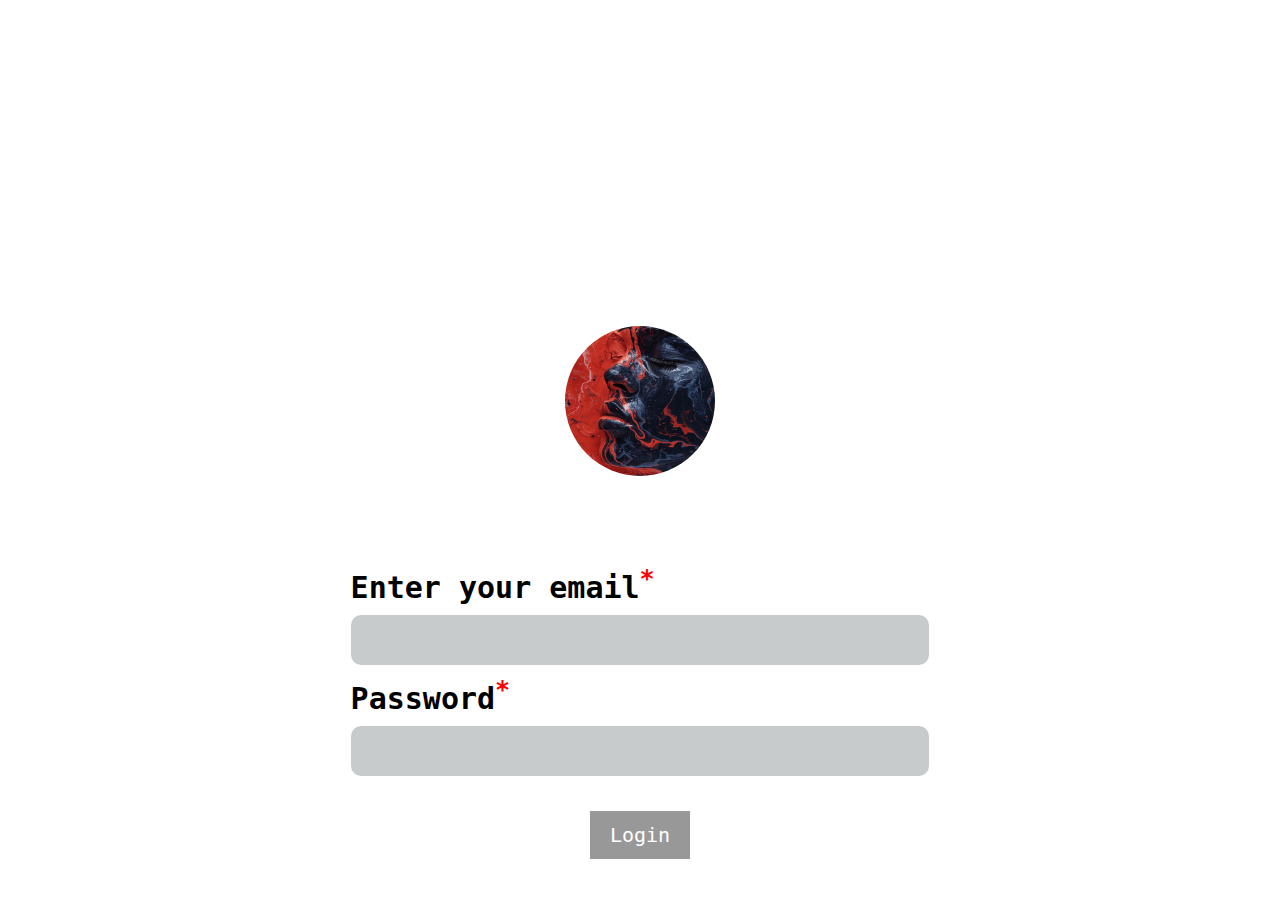
<file: index.html>
<!DOCTYPE html>
<html lang="en">
<head>
    <meta charset="UTF-8">
    <meta name="viewport" content="width=device-width, initial-scale=1.0">
    <title>Login | MURTUJA</title>
    <link rel="stylesheet" href="https://cdnjs.cloudflare.com/ajax/libs/font-awesome/6.5.1/css/all.min.css" integrity="sha512-DTOQO9RWCH3ppGqcWaEA1BIZOC6xxalwEsw9c2QQeAIftl+Vegovlnee1c9QX4TctnWMn13TZye+giMm8e2LwA==" crossorigin="anonymous" referrerpolicy="no-referrer" />
    <link rel="stylesheet" href="style.css">
    <link rel="shortcut icon" href="logo.png" type="image/x-icon">
</head>
<body>
    <div id="request">

        <img src="logo.jpg" alt="">

        <form id="loginForm" class="form">

            <div class="username">
                <div class="input-group">
                    <label for="username">Enter your email<sup aria-hidden="true">*</sup></label>
                </div>
                <div class="div">
                    <input type="text" id="username" name="username" >
                </div>
            </div>

            <div class="password">
                <div class="input-group">
                    <label for="password">Password<sup aria-hidden="true">*</sup></label>
                </div>
                <div class="div">
                    <input type="password" id="password" name="password" >
                </div>
            </div>
            <button type="submit" class="btn">Login</button>

        </form>

    </div>
    <script src = "script.js"></script>
</body>
</html>
</file>
<file: style.css>
* {
    margin: 0;
    padding: 0;
    box-sizing: border-box;
    font-family: monospace;
}

html, body {
    height: 100%;
    width: 100%;
}

body {
    display: flex;
    justify-content: center;
    align-items: center;
    background-image: url(https://images.unsplash.com/photo-1573848953384-3be02021eb0b?q=80&w=2070&auto=format&fit=crop&ixlib=rb-4.0.3&ixid=M3wxMjA3fDB8MHxwaG90by1wYWdlfHx8fGVufDB8fHx8fA%3D%3D);
    background-repeat: no-repeat;
    background-position: top;
}

#loginForm{
    padding-top: 75px;
}

.input-group{
    display: flex;
    align-items: center;
    justify-content: center;
    gap: 10px;
}

#request {
    height: 300px;
    width: 630px;
    /* background-color: #212529; */
    border-radius: 15px;
    padding: 2vw;
    text-align: center;
    color: #dee2e6;
    font-family: monospace;
    gap: 10px;
}

#request .input-group {
    font-size: 30px;
    font-weight: 800;
    margin: 10px 0;
    display: flex;
    align-items: center;
    justify-content: flex-start;
    color: black;
}

sup{
    color: red;
}

.div{
    width: 100%;
    display: flex;
    align-items: center;
    justify-content: flex-start;
}

button{
    font-size: 20px;
    color: white;
    background-color: #989898;
    border: none;
    padding: 12px 20px;
    border-radius: px;
    margin: 15px;
    cursor: pointer;    
}

#username, #password{
    border-radius: 10px;
    background-color: #C8CBCC;
    border: none;
    height: 50px;
    width: 100%;
    font-size: 30px;
    padding-left: 10px;
}

.password{
    padding-bottom: 20px;
}

img{
    height: 150px;
    width: 150px;
    object-fit: cover;
    object-position: center;
    border-radius: 75px;
}

::selection{
    color: white;
    background-color: black;
}

@media screen and (max-width: 844px) {

    body{
        /* height: 844px;
        width: 390px; */
        background-repeat: no-repeat;
        background-position: top;
    }

    #main{
        width: 100%;
        height: 100%;
        display: flex;
        justify-content: center;
        align-items: center;
    }

    #loginForm{
        padding-top: 0px;
        padding-bottom: 0px;
    }

    img{
        margin-top: 100px;
        height: 100px;
        width: 100px;
    }

    #username, #password{
        border-radius: 5px;
        background-color: #C8CBCC;
        border: none;
        height: 40px;
        width: 100%;
        font-size: 20px;
        padding-left: 10px;
    }

    #request .input-group {
        font-size: 20px;
        font-weight: 800;
        margin: 10px 0;
        display: flex;
        align-items: center;
        justify-content: flex-start;
        color: black;
    }

    .div{
        height: 50px;
        display: flex;
        align-items: center;
        justify-content: flex-start;
    }

    .password{
        padding-bottom: 0px;
    }

    bottom{
        font-family: monospace;
    }

    
}
</file>
